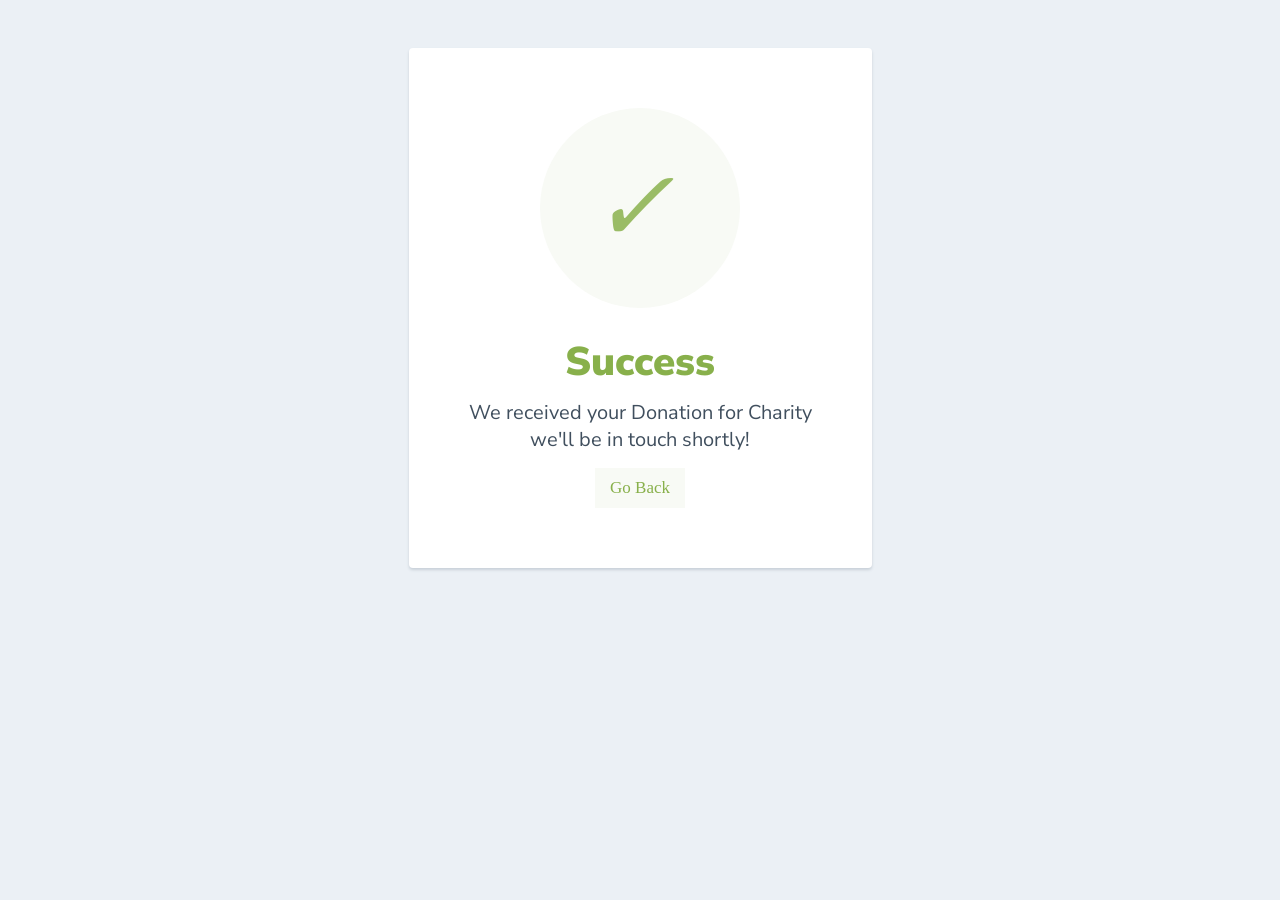
<file: Charity-New/Charity-New/charity/Charity/app1/templates/user/success_s.html>
<html>
  <head>
    <link href="https://fonts.googleapis.com/css?family=Nunito+Sans:400,400i,700,900&display=swap" rel="stylesheet">
  </head>
    <style>
      body {
        text-align: center;
        padding: 40px 0;
        background: #EBF0F5;
      }
        h1 {
          color: #88B04B;
          font-family: "Nunito Sans", "Helvetica Neue", sans-serif;
          font-weight: 900;
          font-size: 40px;
          margin-bottom: 10px;
        }
        p {
          color: #404F5E;
          font-family: "Nunito Sans", "Helvetica Neue", sans-serif;
          font-size:20px;
          margin: 0;
        }
      i {
        color: #9ABC66;
        font-size: 100px;
        line-height: 200px;
        margin-left:-15px;
      }
      .card {
        background: white;
        padding: 60px;
        border-radius: 4px;
        box-shadow: 0 2px 3px #C8D0D8;
        display: inline-block;
        margin: 0 auto;
      }
      .btn{
          padding:10px 15px;
          background-color:#F8FAF5;
          display:inline-block;
          text-decoration:none;
          font-family:sans-serif;
          color:#88B04B;
          font-size:17px;
          font-family:bolder;
          margin-top:15px;
      }
    </style>
    <body>
      <div class="card">
      <div style="border-radius:200px; height:200px; width:200px; background: #F8FAF5; margin:0 auto;">
        <i class="checkmark">✓</i>
      </div>
        <h1>Success</h1> 
        <p>We received your Donation for Charity<br/> we'll be in touch shortly!</p>
        <a class="btn" href="/">Go Back</a>
      </div>
    </body>
</html>
</file>
